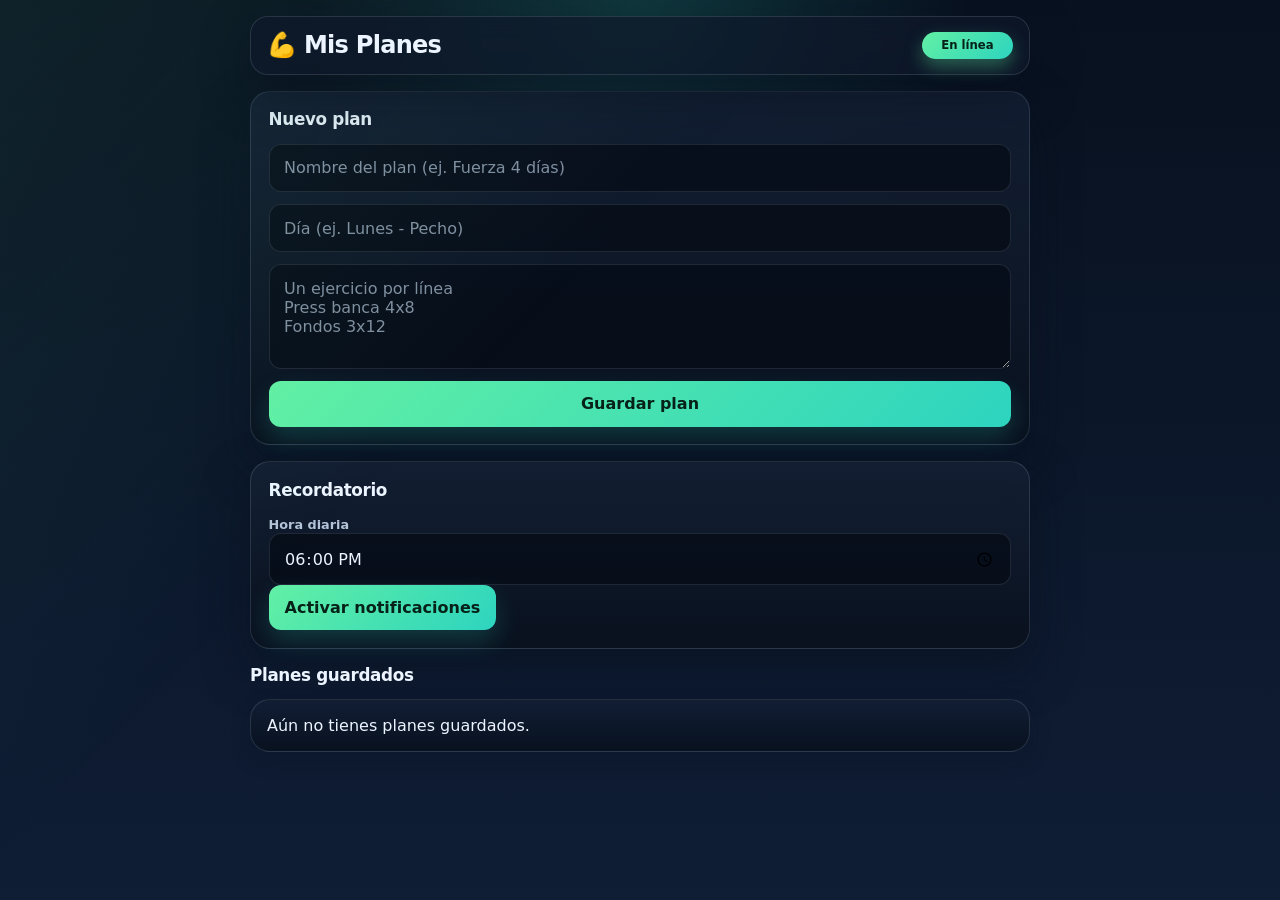
<file: index.html>
<!DOCTYPE html>
<html lang="es">
<head>
  <meta charset="UTF-8">
  <meta name="viewport" content="width=device-width, initial-scale=1">
  <title>Mis Entrenamientos</title>

  <link rel="manifest" href="manifest.webmanifest">
  <meta name="theme-color" content="#0f172a">

  <!-- iOS -->
  <meta name="apple-mobile-web-app-capable" content="yes">
  <meta name="apple-mobile-web-app-title" content="Entrenos">
  <link rel="apple-touch-icon" href="icons/icon-192.png">

  <link rel="stylesheet" href="style.css">
</head>
<body>
  <header class="topbar">
    <h1>💪 Mis Planes</h1>
    <span id="estado-red" class="badge">En línea</span>
  </header>

  <main>
    <section class="card">
      <h2>Nuevo plan</h2>
      <form id="form-plan">
        <input id="nombre-plan" type="text" placeholder="Nombre del plan (ej. Fuerza 4 días)" required>
        <input id="dia-plan" type="text" placeholder="Día (ej. Lunes - Pecho)" required>
        <textarea id="ejercicios-plan" rows="4"
          placeholder="Un ejercicio por línea&#10;Press banca 4x8&#10;Fondos 3x12"></textarea>
        <button type="submit">Guardar plan</button>
      </form>
    </section>

    <section class="card">
      <h2>Recordatorio</h2>
      <label for="hora-recordatorio">Hora diaria</label>
      <input id="hora-recordatorio" type="time" value="18:00">
      <button id="btn-notificaciones" type="button">Activar notificaciones</button>
    </section>

    <section>
      <h2>Planes guardados</h2>
      <ul id="lista-planes"></ul>
    </section>
  </main>

  <button id="btn-instalar" hidden>📲 Instalar app</button>

  <script src="app.js"></script>
</body>
</html>
</file>
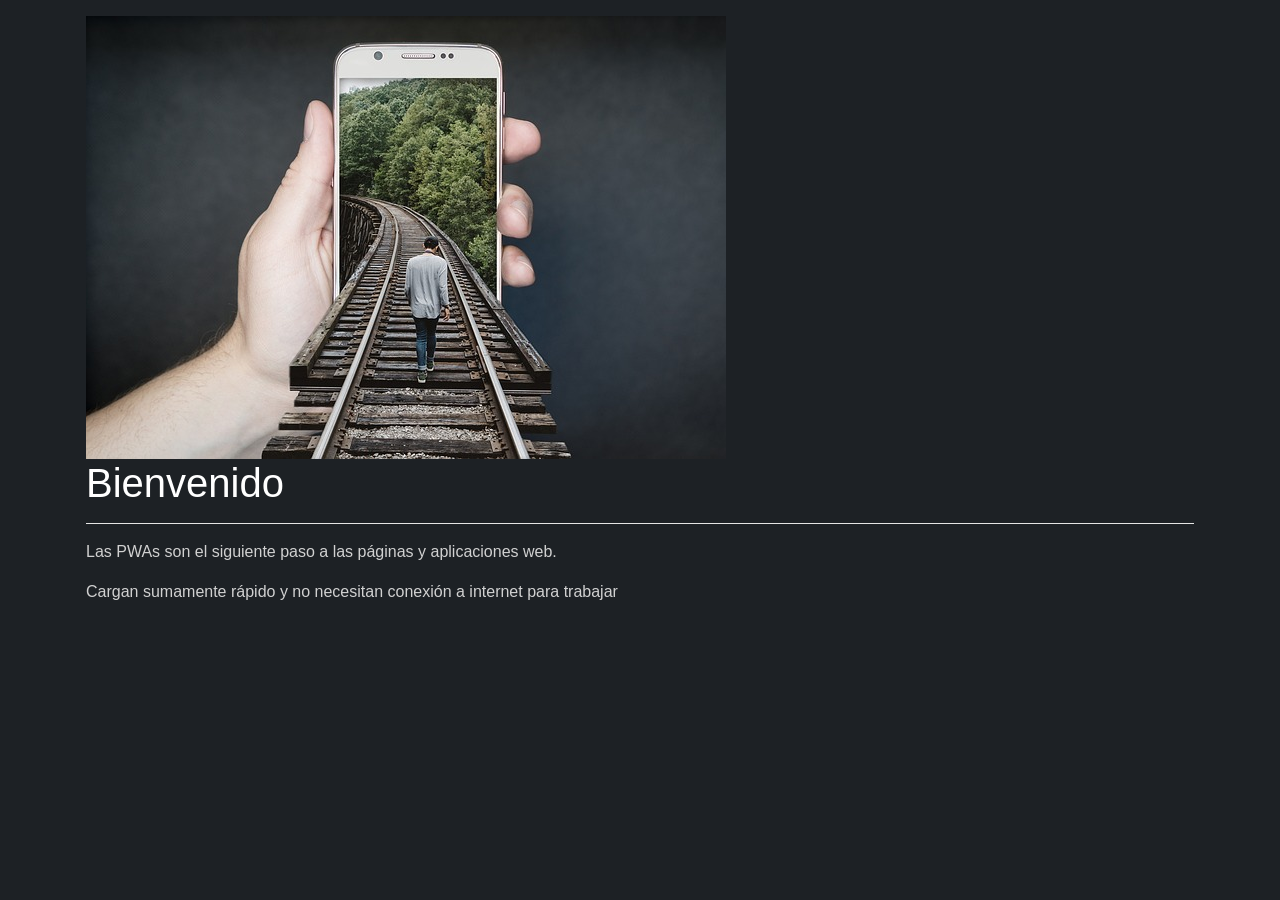
<file: 02-service-worker_/index.html>
<!DOCTYPE html>
<html lang="en">

<head>
    <meta charset="UTF-8">
    <meta name="viewport" content="width=device-width, initial-scale=1.0">
    <meta http-equiv="X-UA-Compatible" content="ie=edge">
    <title>Mi PWA</title>

    <link rel="stylesheet" href="https://stackpath.bootstrapcdn.com/bootstrap/4.1.3/css/bootstrap.min.css"
        integrity="sha384-MCw98/SFnGE8fJT3GXwEOngsV7Zt27NXFoaoApmYm81iuXoPkFOJwJ8ERdknLPMO" crossorigin="anonymous">
    <link rel="stylesheet" href="css/style.css">
</head>

<body class="container p-3">

    <img src="img/main.jpg" alt="Vías del tren" class="img-fluid">

    <h1>Bienvenido</h1>
    <hr>

    <p>
        Las PWAs son el siguiente paso a las páginas y aplicaciones web.
    </p>
    <p>
        Cargan sumamente rápido y no necesitan conexión a internet para trabajar
    </p>


    <!-- Todas las paginas del sitio deben tener una referencia al archivo app.js para interactuar con SW -->
    <script src="js/app.js"></script>

</body>

</html>
</file>
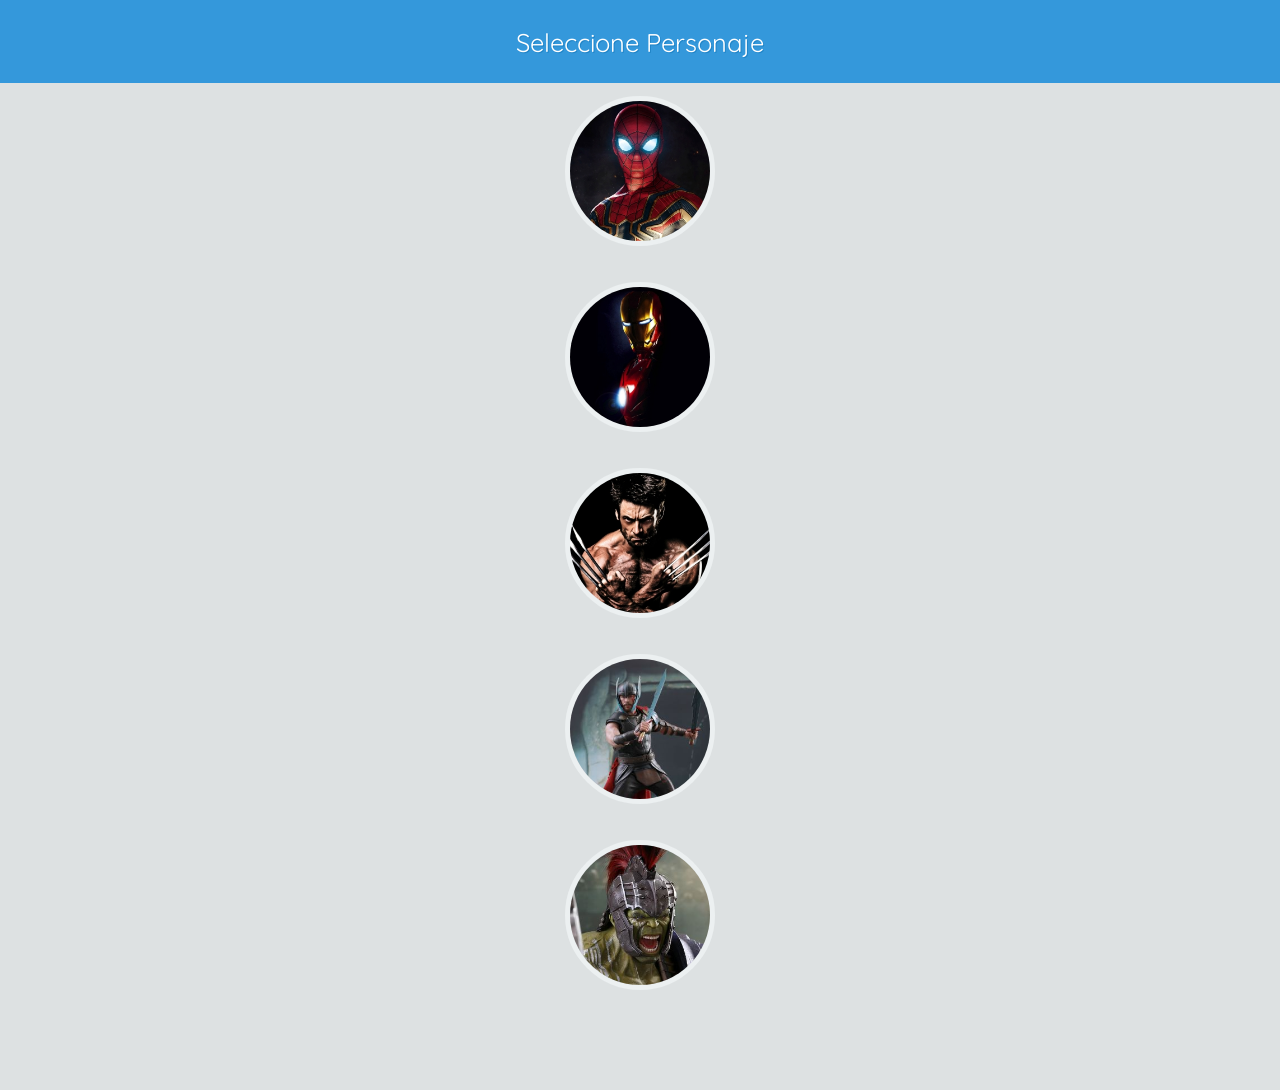
<file: 06-twittor-2/index.html>
<!DOCTYPE html>
<html lang="en">
<head>
    <meta charset="UTF-8">
    <meta name="viewport" content="width=device-width, initial-scale=1.0">
    <meta http-equiv="X-UA-Compatible" content="ie=edge">
    <title>Twittor</title>

    <link href='https://fonts.googleapis.com/css?family=Quicksand:300,400' rel='stylesheet' type='text/css'>
	<link href='https://fonts.googleapis.com/css?family=Lato:400,300' rel='stylesheet' type='text/css'>
	<link rel="stylesheet" href="https://use.fontawesome.com/releases/v5.3.1/css/all.css">

    <link rel="stylesheet" href="css/style.css">
    <link rel="stylesheet" href="css/animate.css">

    <link rel="shortcut icon" type="image/ico" href="img/favicon.ico"/>
    <link rel="manifest" href="manifest.json">

    <meta name="theme-color" content="#3498db">

</head>
<body>
        <!-- Titulo -->
        <span class="first"> 
            <span id="notif-btn" class="fa fa-bell oculto animated fadeIn fast">ALARMA</span>
            <span id="salir-btn" class="fa fa-sign-out-alt out oculto animated fadeIn"></span>
            <span id="titulo">Seleccione Personaje</span>
            <span id="nuevo-btn" class="fa fa-pen-square new oculto animated fadeIn fast"></span>
        </span>
        <!-- Fin Titulo -->

        <!-- Modal -->
        <div id="modal" class="oculto">
            <img id="modal-avatar" src="img/avatars/spiderman.jpg">

            <span class="first"> 
                <span id="titulo-modal">Nuevo mensaje</span>
                <span id="cancel-btn" class="fa fa-times"></span>
            </span>
            

            <div class="nuevo-mensaje">
                <textarea id="txtMensaje" placeholder="Nuevo mensaje..." rows="5"></textarea>
            </div>

            
            <!-- boton de enviar -->

            <div id="post-btn" class="fab">
                <i class="fa fa-paper-plane"></i>
            </div>

            <div id="post-btn" class="fab-marker">
                <i class="fa fa-map-marker-alt"></i>
            </div>

            <div id="post-btn" class="fab-photo">
                <i class="fa fa-image"></i>
            </div>

        </div>
        <!-- Fin Modal -->


        <!-- Seleccion de personaje -->
        <div id="seleccion" class="seleccion animated fadeIn fast" align="center">
        
            <div>
                <img data-user="spiderman" src="img/avatars/spiderman.jpg" alt="spiderman" class="seleccion-avatar">
            </div>

            <div>
                <img data-user="ironman" src="img/avatars/ironman.jpg" alt="ironman" class="seleccion-avatar">
            </div>

            <div>
                <img data-user="wolverine" src="img/avatars/wolverine.jpg" alt="wolverine" class="seleccion-avatar">
            </div>

            <div>
                <img data-user="thor" src="img/avatars/thor.jpg" alt="thor" class="seleccion-avatar">
            </div>

            <div>
                <img data-user="hulk" src="img/avatars/hulk.jpg" alt="hulk" class="seleccion-avatar">
            </div>

        </div>

        <!-- FIN Seleccion de personaje -->

        <!-- Lista de mensajes -->
        <ul id="timeline" class="timeline oculto">
            
            <!-- Mensaje -->
            <li class="animated fadeIn fast">
                <div class="avatar">
                    <img src="img/avatars/spiderman.jpg">
                </div>
                <div class="bubble-container">
                    <div class="bubble">
                        <h3>@spiderman</h3>
                        <br/>
                        La tía May, hizo unos panqueques en forma de ironman!
                    </div>
                    
                    <div class="arrow"></div>
                </div>
            </li>
            <!-- Fin del mensaje -->

        </ul>
        <!-- Fin Lista de mensajes -->


      
    
        <script src="js/libs/jquery.js"></script>
        <script src="js/app.js"></script>
    
</body>
</html>
</file>
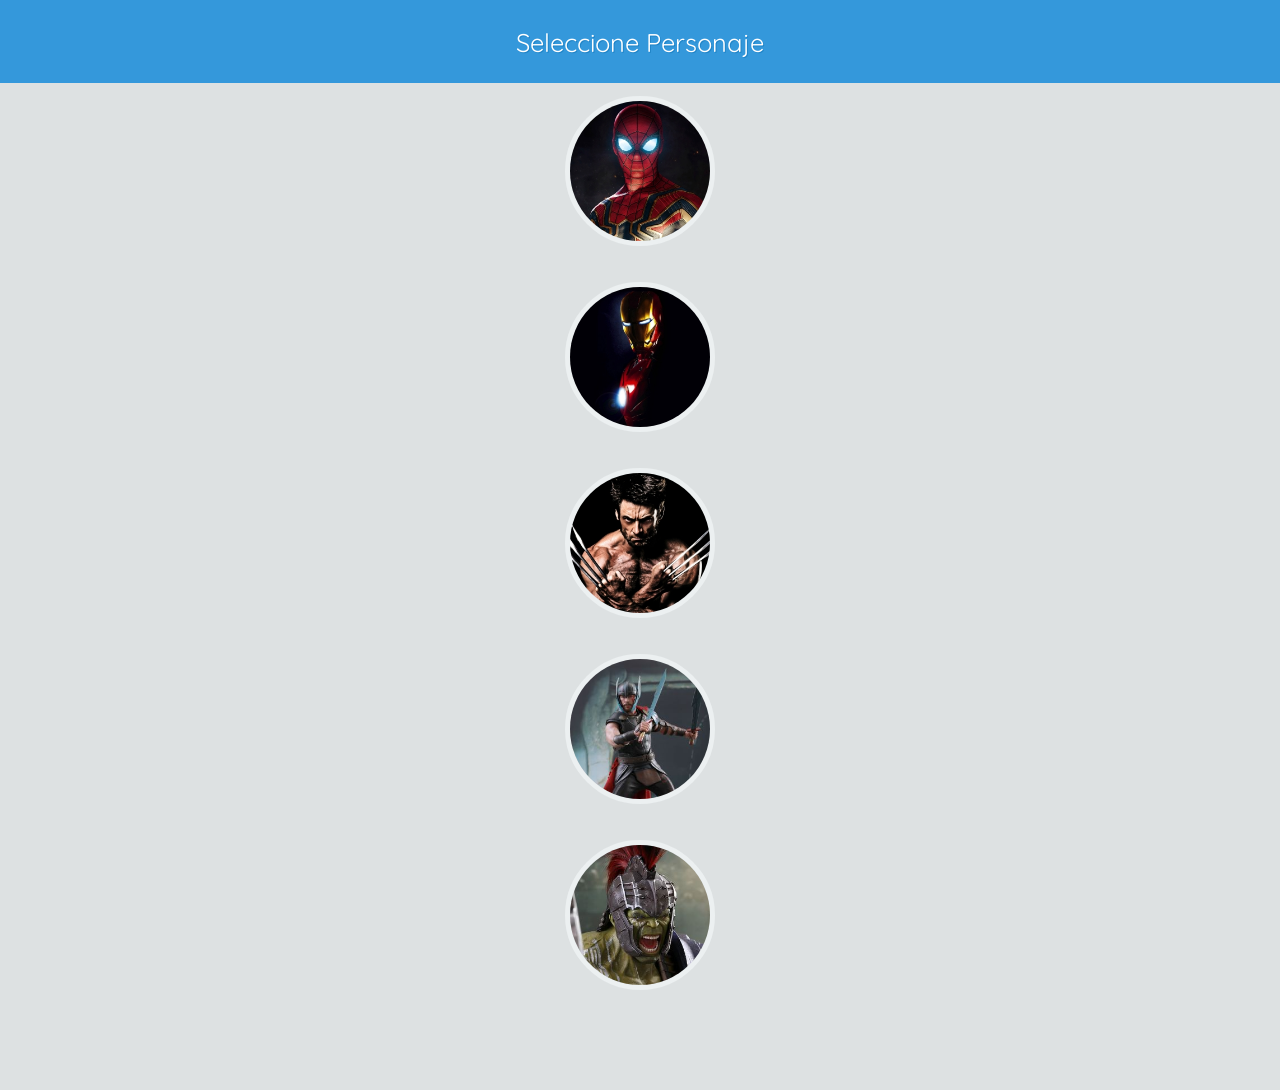
<file: 06-twittor/index.html>
<!DOCTYPE html>
<html lang="en">
<head>
    <meta charset="UTF-8">
    <meta name="viewport" content="width=device-width, initial-scale=1.0">
    <meta http-equiv="X-UA-Compatible" content="ie=edge">
    <title>Twittor</title>
    <link rel="manifest" href="manifest.json">
<meta name="theme-color" content="#3498db">

    <link href='https://fonts.googleapis.com/css?family=Quicksand:300,400' rel='stylesheet' type='text/css'>
	<link href='https://fonts.googleapis.com/css?family=Lato:400,300' rel='stylesheet' type='text/css'>
	<link rel="stylesheet" href="https://use.fontawesome.com/releases/v5.3.1/css/all.css">


    <link rel="stylesheet" href="css/style.css">
    <link rel="stylesheet" href="css/animate.css">

    <link rel="shortcut icon" type="image/ico" href="img/favicon.ico"/>


</head>
<body>
        <!-- Titulo -->
        <span class="first"> 
            <span id="salir-btn" class="fa fa-sign-out-alt out oculto animated fadeIn"></span>
            <span id="titulo">Seleccione Personaje</span>
            <span id="nuevo-btn" class="fa fa-pen-square new oculto animated fadeIn fast"></span>
        </span>
        <!-- Fin Titulo -->

        <!-- Modal -->
        <div id="modal" class="oculto">
            <img id="modal-avatar" src="img/avatars/spiderman.jpg">

            <span class="first"> 
                <span id="titulo-modal">Nuevo mensaje</span>
                <span id="cancel-btn" class="fa fa-times"></span>
            </span>
            

            <div class="nuevo-mensaje">
                <textarea id="txtMensaje" placeholder="Nuevo mensaje..." rows="5"></textarea>
            </div>

            
            <!-- boton de enviar -->

            <div id="post-btn" class="fab">
                <i class="fa fa-paper-plane"></i>
            </div>

            <div id="post-btn" class="fab-marker">
                <i class="fa fa-map-marker-alt"></i>
            </div>

            <div id="post-btn" class="fab-photo">
                <i class="fa fa-image"></i>
            </div>

        </div>
        <!-- Fin Modal -->


        <!-- Seleccion de personaje -->
        <div id="seleccion" class="seleccion animated fadeIn fast" align="center">
        
            <div>
                <img data-user="spiderman" src="img/avatars/spiderman.jpg" alt="spiderman" class="seleccion-avatar">
            </div>

            <div>
                <img data-user="ironman" src="img/avatars/ironman.jpg" alt="ironman" class="seleccion-avatar">
            </div>

            <div>
                <img data-user="wolverine" src="img/avatars/wolverine.jpg" alt="wolverine" class="seleccion-avatar">
            </div>

            <div>
                <img data-user="thor" src="img/avatars/thor.jpg" alt="thor" class="seleccion-avatar">
            </div>

            <div>
                <img data-user="hulk" src="img/avatars/hulk.jpg" alt="hulk" class="seleccion-avatar">
            </div>

        </div>

        <!-- FIN Seleccion de personaje -->

        <!-- Lista de mensajes -->
        <ul id="timeline" class="timeline oculto">
            
            <!-- Mensaje -->
            <li class="animated fadeIn fast">
                <div class="avatar">
                    <img src="img/avatars/spiderman.jpg">
                </div>
                <div class="bubble-container">
                    <div class="bubble">
                        <h3>@spiderman</h3>
                        <br/>
                        La tía May, hizo unos panqueques en forma de ironman!
                    </div>
                    
                    <div class="arrow"></div>
                </div>
            </li>
            <!-- Fin del mensaje -->

        </ul>
        <!-- Fin Lista de mensajes -->


      
    
        <script src="js/libs/jquery.js"></script>
        <script src="js/app.js"></script>
    
</body>
</html>
</file>
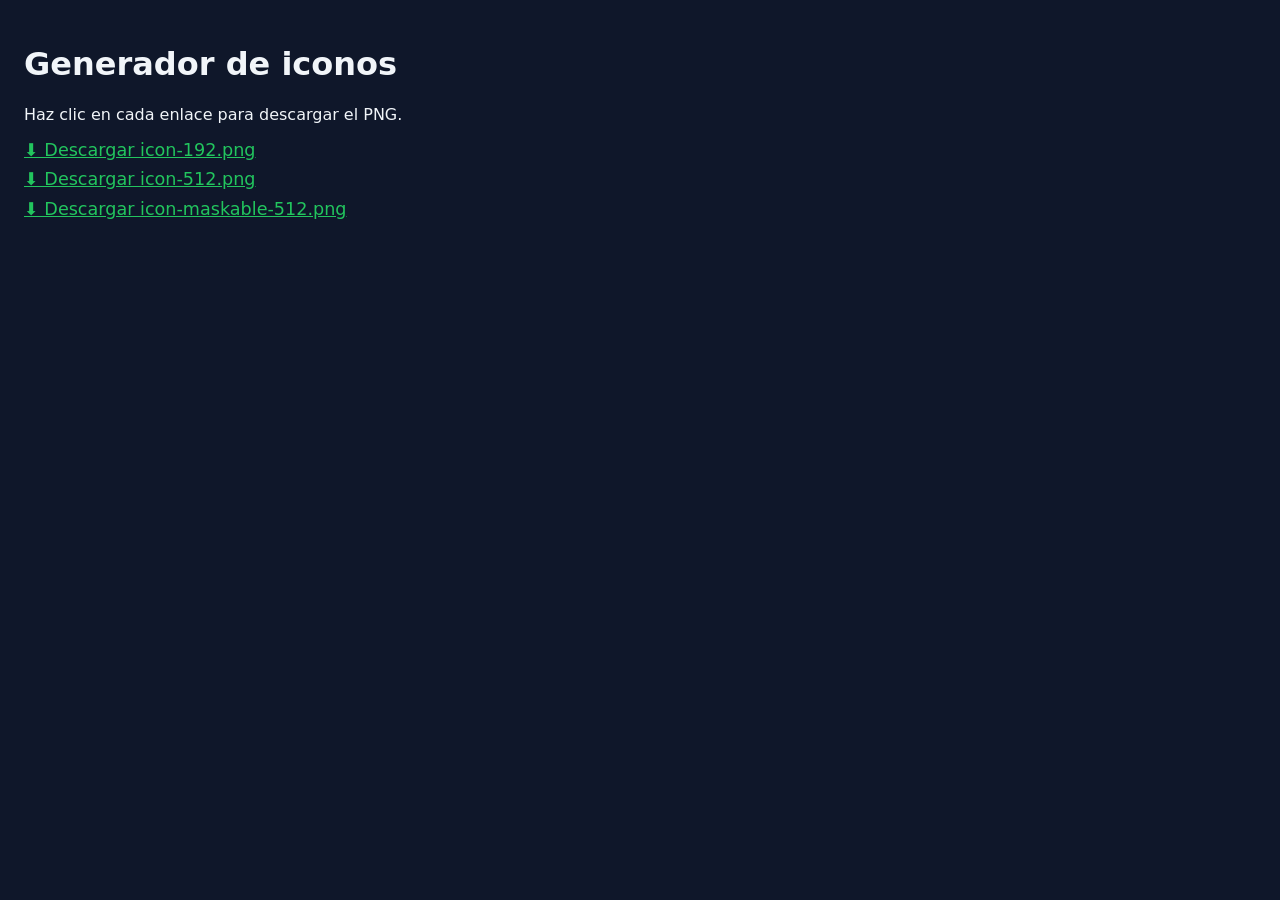
<file: generar-iconos.html>
<!DOCTYPE html>
<html lang="es">
<head>
  <meta charset="UTF-8">
  <title>Generador de iconos</title>
  <style>
    body { font-family: system-ui, sans-serif; background: #0f172a; color: #f1f5f9; padding: 1rem; }
    a { display: block; margin: 0.6rem 0; color: #22c55e; font-size: 1.1rem; }
  </style>
</head>
<body>
  <h1>Generador de iconos</h1>
  <p>Haz clic en cada enlace para descargar el PNG.</p>
  <div id="salida"></div>

  <script>
    function crearIcono(tam, escalaEmoji, nombre) {
      const canvas = document.createElement("canvas");
      canvas.width = canvas.height = tam;
      const ctx = canvas.getContext("2d");

      // Fondo a sangre completa (necesario para el icono maskable)
      ctx.fillStyle = "#0f172a";
      ctx.fillRect(0, 0, tam, tam);

      // Emoji centrado
      ctx.font = `${tam * escalaEmoji}px "Segoe UI Emoji", "Apple Color Emoji", "Noto Color Emoji", sans-serif`;
      ctx.textAlign = "center";
      ctx.textBaseline = "middle";
      ctx.fillText("💪", tam / 2, tam / 2 + tam * 0.04);

      canvas.toBlob((blob) => {
        const enlace = document.createElement("a");
        enlace.href = URL.createObjectURL(blob);
        enlace.download = nombre;
        enlace.textContent = `⬇ Descargar ${nombre}`;
        document.getElementById("salida").appendChild(enlace);
      });
    }

    crearIcono(192, 0.6, "icon-192.png");
    crearIcono(512, 0.6, "icon-512.png");
    crearIcono(512, 0.5, "icon-maskable-512.png"); // más pequeño: zona segura del 80%
  </script>
</body>
</html>
</file>
<file: style.css>
:root {
  --bg: #08111f;
  --bg-2: #0f1d35;
  --card: rgba(19, 31, 51, 0.9);
  --card-strong: #132340;
  --borde: rgba(148, 163, 184, 0.2);
  --texto: #ecf5ff;
  --texto-suave: #b4c4d9;
  --acento: #62f0a4;
  --acento-2: #2dd4bf;
  --acento-hover: #4edc90;
  --peligro: #ff6b6b;
  --sombra: 0 20px 45px rgba(8, 15, 30, 0.5);
  --radio: 20px;
}

* {
  box-sizing: border-box;
  margin: 0;
  padding: 0;
}

html {
  -webkit-tap-highlight-color: transparent;
}

body {
  font-family: system-ui, -apple-system, BlinkMacSystemFont, "Segoe UI", sans-serif;
  background:
    radial-gradient(circle at top, rgba(45, 212, 191, 0.18), transparent 30%),
    linear-gradient(180deg, var(--bg) 0%, var(--bg-2) 100%);
  color: var(--texto);
  min-height: 100vh;
  padding: calc(1rem + env(safe-area-inset-top, 0px)) 1rem calc(5rem + env(safe-area-inset-bottom, 0px));
}

body::before {
  content: "";
  position: fixed;
  inset: 0;
  background: linear-gradient(135deg, rgba(98, 240, 164, 0.08), transparent 40%);
  pointer-events: none;
}

.topbar {
  position: sticky;
  top: 0;
  z-index: 20;
  display: flex;
  justify-content: space-between;
  align-items: center;
  gap: 0.75rem;
  max-width: 720px;
  margin: 0 auto 1rem;
  padding: 0.9rem 1rem;
  border: 1px solid var(--borde);
  border-radius: 18px;
  background: rgba(15, 23, 42, 0.7);
  backdrop-filter: blur(12px);
  -webkit-backdrop-filter: blur(12px);
  box-shadow: var(--sombra);
}

.topbar h1 {
  font-size: clamp(1.1rem, 3vw, 1.5rem);
  font-weight: 700;
  letter-spacing: -0.03em;
}

.badge {
  display: inline-flex;
  align-items: center;
  justify-content: center;
  min-width: 5.7rem;
  font-size: 0.73rem;
  padding: 0.42rem 0.75rem;
  border-radius: 999px;
  background: linear-gradient(135deg, var(--acento), var(--acento-2));
  color: #062118;
  font-weight: 700;
  box-shadow: 0 8px 18px rgba(98, 240, 164, 0.35);
}

.badge.offline {
  background: linear-gradient(135deg, #ff7a7a, var(--peligro));
  color: #fff;
  box-shadow: 0 8px 18px rgba(239, 68, 68, 0.3);
}

main {
  max-width: 720px;
  margin: 0 auto;
  display: flex;
  flex-direction: column;
  gap: 1rem;
}

h2 {
  font-size: 1.05rem;
  margin-bottom: 0.9rem;
  color: var(--texto);
  letter-spacing: -0.02em;
}

.card {
  background: linear-gradient(180deg, rgba(19, 31, 51, 0.96), rgba(10, 17, 30, 0.94));
  border: 1px solid var(--borde);
  border-radius: var(--radio);
  padding: 1.1rem;
  box-shadow: var(--sombra);
}

form {
  display: flex;
  flex-direction: column;
  gap: 0.75rem;
}

label {
  font-size: 0.8rem;
  color: var(--texto-suave);
  font-weight: 600;
}

input,
textarea {
  width: 100%;
  padding: 0.85rem 0.9rem;
  border-radius: 12px;
  border: 1px solid rgba(148, 163, 184, 0.17);
  background: rgba(7, 13, 24, 0.8);
  color: var(--texto);
  font: inherit;
  transition: border-color 0.2s ease, box-shadow 0.2s ease, transform 0.2s ease;
}

input::placeholder,
textarea::placeholder {
  color: rgba(180, 196, 217, 0.7);
}

input:focus,
textarea:focus {
  outline: none;
  border-color: rgba(98, 240, 164, 0.8);
  box-shadow: 0 0 0 4px rgba(98, 240, 164, 0.18);
}

button {
  appearance: none;
  border: none;
  border-radius: 12px;
  padding: 0.82rem 1rem;
  background: linear-gradient(135deg, var(--acento), var(--acento-2));
  color: #062118;
  font: inherit;
  font-weight: 800;
  cursor: pointer;
  transition: transform 0.15s ease, box-shadow 0.2s ease, filter 0.2s ease;
  box-shadow: 0 12px 24px rgba(45, 212, 191, 0.2);
}

button:hover {
  filter: brightness(1.04);
}

button:active {
  transform: translateY(1px) scale(0.99);
}

button:focus-visible {
  outline: 3px solid rgba(98, 240, 164, 0.32);
  outline-offset: 2px;
}

#lista-planes {
  list-style: none;
  display: flex;
  flex-direction: column;
  gap: 0.9rem;
}

#lista-planes li {
  background: linear-gradient(180deg, rgba(18, 30, 52, 0.95), rgba(8, 17, 31, 0.95));
  border: 1px solid var(--borde);
  border-radius: var(--radio);
  padding: 1rem;
  box-shadow: 0 8px 20px rgba(8, 15, 30, 0.24);
}

#lista-planes h3 {
  font-size: 1.02rem;
  margin-bottom: 0.2rem;
}

#lista-planes .dia {
  color: var(--acento);
  font-size: 0.85rem;
  font-weight: 700;
  margin: 0.2rem 0 0.75rem;
}

#lista-planes ul {
  padding-left: 1.2rem;
  color: var(--texto-suave);
  line-height: 1.7;
  font-size: 0.92rem;
}

.btn-borrar {
  background: rgba(255, 107, 107, 0.08);
  color: #ffb3b3;
  border: 1px solid rgba(255, 107, 107, 0.4);
  padding: 0.5rem 0.9rem;
  font-size: 0.8rem;
  margin-top: 0.8rem;
  box-shadow: none;
}

.btn-borrar:hover {
  background: rgba(255, 107, 107, 0.18);
  color: #fff;
}

#btn-instalar {
  position: fixed;
  left: 50%;
  bottom: calc(1rem + env(safe-area-inset-bottom, 0px));
  transform: translateX(-50%);
  min-width: min(82vw, 260px);
  box-shadow: 0 16px 30px rgba(1, 10, 20, 0.5);
}

#btn-instalar[hidden] {
  display: none;
}

@media (min-width: 640px) {
  body {
    padding-left: 1.5rem;
    padding-right: 1.5rem;
  }

  .topbar,
  main {
    max-width: 780px;
  }
}
</file>
<file: 02-service-worker_/css/style.css>
html, body {
    height: 100%;
    background-color: #1D2125;
}

h1,h2,h3,h4,h5 {
    color: white;
}

hr {
    background-color: white;
}

p{
    color: #D1D1D1;
}
</file>
<file: 06-twittor-2/css/style.css>
* {
    box-sizing: border-box;
    -moz-box-sizing: border-box;
    -webkit-box-sizing: border-box;
    font-family: 'Quicksand';
  }
  
  html, body {
    margin: 0px !important;
    color: #7f8c8d;
    font-size: 16px;
    background-color: #dde1e2; 
    width: 100%;
}

/* Personalizados */
.oculto {
  display: none !important;
}

.seleccion {
  margin-top: 6em;
  display: block;
  margin-bottom: 6em;
}

.seleccion div {
  margin-top: 2em;
}

.seleccion-avatar {
  width: 150px;
  -webkit-border-radius: 50%;
  -moz-border-radius: 50%;
  -ms-border-radius: 50%;
  -o-border-radius: 50%;
  border-radius: 50%;
  border: 5px solid #ecf0f1;
  position: relative; 
}

/* Modal */
#modal { 
  position: fixed;
  top: 1000px;
  height: 100%;
  width: 100%;
  background-color: #ecf0f1;
  z-index: 999;
  opacity: 0;
}



#modal-avatar {
  width: 50px;
  -webkit-border-radius: 50%;
  -moz-border-radius: 50%;
  -ms-border-radius: 50%;
  -o-border-radius: 50%;
  border-radius: 50%;
  border: 2px solid #ecf0f1;
  position: absolute;
  right: 15px;
  top: 20px;
  z-index: 99999;
}

.nuevo-mensaje {
  margin-top: 6em;
  padding-left: 5px;
  padding-right: 5px;
}

.nuevo-mensaje div{
  display: inline;
  float: left;
}

.div-img {
  width: 60px;
}

.div-mensaje {
  width: 100%;
}

#cancel-btn {
  position: absolute;
  left: 5%;
  z-index: 9999;
}

textarea {
  -webkit-box-sizing: border-box;
  -moz-box-sizing: border-box;
  box-sizing: border-box;
  
  font-size: 18px;
  padding: 10px;

  width: 100%;
  resize: none;
  outline: none !important;
  border-radius: 5px;
  border: 0px;
}

.fab {
  width: 70px;
  height: 70px;
  background-color: #3498db;
  border-radius: 50%;
  box-shadow: 0 2px 6px 0 #666;
  transition: all 0.1s ease-in-out;

  font-size: 30px;
  color: white;
  text-align: center;
  line-height: 70px;

  position: fixed;
  right: 20px;
  bottom: 50px;
}

.fab-marker {
  width: 50px;
  height: 50px;
  background-color: #00ac09;
  border-radius: 50%;
  box-shadow: 0 2px 6px 0 #666;
  transition: all 0.1s ease-in-out;

  font-size: 20px;
  color: white;
  text-align: center;
  line-height: 55px;

  position: fixed;
  left: 20px;
  bottom: 50px;
}

.fab-photo {
  width: 50px;
  height: 50px;
  background-color: #470494;
  border-radius: 50%;
  box-shadow: 0 2px 6px 0 #666;
  transition: all 0.1s ease-in-out;

  font-size: 20px;
  color: white;
  text-align: center;
  line-height: 55px;

  position: fixed;
  left: 80px;
  bottom: 50px;
}



  .bubble {
    width: 100%;
    padding: .5em 1em;
    line-height: 1.4em;
    padding: 20px;
    background-color: #ecf0f1;
    position: relative;
    -webkit-border-radius: 8px;
    -moz-border-radius: 8px;
    -ms-border-radius: 8px;
    -o-border-radius: 8px;
    border-radius: 8px;
    text-align: left;
    display: inline-block; 
  }
    .bubble:hover > .over-bubble {
      opacity: 1; 
    }
  
  .bubble-container {
    width: 75%;
    display: block;
    position: relative;
    padding-left: 20px;
    vertical-align: top;
    display: inline-block; }
  
  .arrow {
    content: '';
    display: block;
    position: absolute;
    left: 10px;
    top: 10%;
    height: 0;
    width: 0;
    border-top: 20px solid transparent;
    border-bottom: 20px solid transparent;
    border-right: 20px solid #ecf0f1; }
  
  .timeline {
    margin-top: 6em;
    width: 100%;
    display: block;
    list-style-type: none;
    background-color: #dde1e2;
    padding-bottom: 2em;
    padding-left: 0px;
    margin-bottom: 2em; 
  }
    .timeline li {
      padding: 1em 0; 
    }
    .timeline li:nth-child(even) {
      background-color: #d3d7d8; 
    }
  
  .avatar {
    width: 18%;
    display: inline-block;
    vertical-align: top;
    position: relative;
    overflow: hidden;
    margin-left: 2%; 
  }

    .avatar img {
      width: 100%;
      -webkit-border-radius: 50%;
      -moz-border-radius: 50%;
      -ms-border-radius: 50%;
      -o-border-radius: 50%;
      border-radius: 50%;
      border: 5px solid #ecf0f1;
      position: relative; 
    }
    .avatar:hover > .hover {
      cursor: pointer;
      opacity: 1; }
  

  .first {
    width: 100%;
    display: block;
    position: fixed;
    z-index: 999;
    top: 0px;

    margin: auto;
    background-color: #3498db;
    text-shadow: #2084c7 1px 1px 0;
    padding: 1em 0 !important;
    color: white;
    text-align: center;
    /* margin-top: 1em; */
    font-family: "Lato";
    font-size: 1.6em;
}

/* Iphone X fix */
@media only screen 
and (device-width : 375px) 
and (device-height : 812px) 
and (-webkit-device-pixel-ratio : 3) {
  
    
    #titulo, #titulo-mensaje {
      position: relative;
      top: 10px;
    }

    #cancel-btn {
      top: 40px !important;
    }
    
    .new {
      top: 40px !important;
    }
    
    .out {
      top: 40px !important;
    }

}

  
  .icon-twitter {
    font-size: 1.5em; }
  
  .new {
    position: absolute;
    right: 5%; 
    top: 30px;
  }

  .out {
    position: absolute;
    left: 5%;
    top: 30px;
  }
  
  .over-bubble {
    line-height: 1.4em;
    padding-top: 10%;
    background-color: rgba(236, 240, 241, 0.8);
    position: relative;
    -webkit-border-radius: 8px;
    -moz-border-radius: 8px;
    -ms-border-radius: 8px;
    -o-border-radius: 8px;
    border-radius: 8px;
    text-align: center;
    display: inline-block;
    position: absolute !important;
    height: 100%;
    width: 100%;
    opacity: 0;
    top: 0;
    left: 0;
    z-index: 999;
    -webkit-transition-property: all;
    -moz-transition-property: all;
    -o-transition-property: all;
    transition-property: all;
    -webkit-transition-duration: 0.3s;
    -moz-transition-duration: 0.3s;
    -o-transition-duration: 0.3s;
    transition-duration: 0.3s;
    -webkit-transition-timing-function: ease-in;
    -moz-transition-timing-function: ease-in;
    -o-transition-timing-function: ease-in;
    transition-timing-function: ease-in;
    font-size: 2.8em;
    text-shadow: white 1px 1px 0; }
  
  .action {
    margin-right: .3em;
    -webkit-transition-property: all;
    -moz-transition-property: all;
    -o-transition-property: all;
    transition-property: all;
    -webkit-transition-duration: 0.2s;
    -moz-transition-duration: 0.2s;
    -o-transition-duration: 0.2s;
    transition-duration: 0.2s;
    -webkit-transition-timing-function: ease-in;
    -moz-transition-timing-function: ease-in;
    -o-transition-timing-function: ease-in;
    transition-timing-function: ease-in; }
  
  .icon-star {
    -webkit-transition-property: all;
    -moz-transition-property: all;
    -o-transition-property: all;
    transition-property: all;
    -webkit-transition-duration: 0.2s;
    -moz-transition-duration: 0.2s;
    -o-transition-duration: 0.2s;
    transition-duration: 0.2s;
    -webkit-transition-timing-function: ease;
    -moz-transition-timing-function: ease;
    -o-transition-timing-function: ease;
    transition-timing-function: ease; }
    .icon-star:hover {
      cursor: pointer;
      color: #f39c12; }
  
  .icon-retweet {
    -webkit-transition-property: all;
    -moz-transition-property: all;
    -o-transition-property: all;
    transition-property: all;
    -webkit-transition-duration: 0.2s;
    -moz-transition-duration: 0.2s;
    -o-transition-duration: 0.2s;
    transition-duration: 0.2s;
    -webkit-transition-timing-function: ease;
    -moz-transition-timing-function: ease;
    -o-transition-timing-function: ease;
    transition-timing-function: ease; }
    .icon-retweet:hover {
      cursor: pointer;
      color: #16a085; }
  
  .icon-mail-reply {
    -webkit-transition-property: all;
    -moz-transition-property: all;
    -o-transition-property: all;
    transition-property: all;
    -webkit-transition-duration: 0.2s;
    -moz-transition-duration: 0.2s;
    -o-transition-duration: 0.2s;
    transition-duration: 0.2s;
    -webkit-transition-timing-function: ease;
    -moz-transition-timing-function: ease;
    -o-transition-timing-function: ease;
    transition-timing-function: ease; }
    .icon-mail-reply:hover {
      cursor: pointer;
      color: #3498db; }
  
  h3 {
    font-size: 1.2em;
    font-weight: bold;
    font-family: 'Lato';
    display: inline-block;
    margin-top: .1em;
    margin-bottom: .2em;
    color: #95a5a6; 
}
  
  .retweet {
    position: absolute;
    opacity: 1;
    top: 0;
    right: 1em;
    display: block;
    background-color: #16a085;
    padding: 4px;
    -moz-border-radius-bottomleft: 5px;
    -webkit-border-bottom-left-radius: 5px;
    border-bottom-left-radius: 5px;
    -moz-border-radius-bottomright: 5px;
    -webkit-border-bottom-right-radius: 5px;
    border-bottom-right-radius: 5px; }
    .retweet .icon-retweet {
      color: white;
      margin: auto;
      width: 100%;
      display: block;
      font-size: 1.2em; }
  
.retweet div {
    color: white;
}
</file>
<file: 06-twittor/css/style.css>
* {
    box-sizing: border-box;
    -moz-box-sizing: border-box;
    -webkit-box-sizing: border-box;
    font-family: 'Quicksand';
  }
  
  html, body {
    margin: 0px !important;
    color: #7f8c8d;
    font-size: 16px;
    background-color: #dde1e2; 
    width: 100%;
}

/* Personalizados */
.oculto {
  display: none !important;
}

.seleccion {
  margin-top: 6em;
  display: block;
  margin-bottom: 6em;
}

.seleccion div {
  margin-top: 2em;
}

.seleccion-avatar {
  width: 150px;
  -webkit-border-radius: 50%;
  -moz-border-radius: 50%;
  -ms-border-radius: 50%;
  -o-border-radius: 50%;
  border-radius: 50%;
  border: 5px solid #ecf0f1;
  position: relative; 
}

/* Modal */
#modal { 
  position: fixed;
  top: 1000px;
  height: 100%;
  width: 100%;
  background-color: #ecf0f1;
  z-index: 999;
  opacity: 0;
}



#modal-avatar {
  width: 50px;
  -webkit-border-radius: 50%;
  -moz-border-radius: 50%;
  -ms-border-radius: 50%;
  -o-border-radius: 50%;
  border-radius: 50%;
  border: 2px solid #ecf0f1;
  position: absolute;
  right: 15px;
  top: 20px;
  z-index: 99999;
}

.nuevo-mensaje {
  margin-top: 6em;
  padding-left: 5px;
  padding-right: 5px;
}

.nuevo-mensaje div{
  display: inline;
  float: left;
}

.div-img {
  width: 60px;
}

.div-mensaje {
  width: 100%;
}

#cancel-btn {
  position: absolute;
  left: 5%;
  z-index: 9999;
}

textarea {
  -webkit-box-sizing: border-box;
  -moz-box-sizing: border-box;
  box-sizing: border-box;
  
  font-size: 18px;
  padding: 10px;

  width: 100%;
  resize: none;
  outline: none !important;
  border-radius: 5px;
  border: 0px;
}

.fab {
  width: 70px;
  height: 70px;
  background-color: #3498db;
  border-radius: 50%;
  box-shadow: 0 2px 6px 0 #666;
  transition: all 0.1s ease-in-out;

  font-size: 30px;
  color: white;
  text-align: center;
  line-height: 70px;

  position: fixed;
  right: 20px;
  bottom: 50px;
}

.fab-marker {
  width: 50px;
  height: 50px;
  background-color: #00ac09;
  border-radius: 50%;
  box-shadow: 0 2px 6px 0 #666;
  transition: all 0.1s ease-in-out;

  font-size: 20px;
  color: white;
  text-align: center;
  line-height: 55px;

  position: fixed;
  left: 20px;
  bottom: 50px;
}

.fab-photo {
  width: 50px;
  height: 50px;
  background-color: #470494;
  border-radius: 50%;
  box-shadow: 0 2px 6px 0 #666;
  transition: all 0.1s ease-in-out;

  font-size: 20px;
  color: white;
  text-align: center;
  line-height: 55px;

  position: fixed;
  left: 80px;
  bottom: 50px;
}



  .bubble {
    width: 100%;
    padding: .5em 1em;
    line-height: 1.4em;
    padding: 20px;
    background-color: #ecf0f1;
    position: relative;
    -webkit-border-radius: 8px;
    -moz-border-radius: 8px;
    -ms-border-radius: 8px;
    -o-border-radius: 8px;
    border-radius: 8px;
    text-align: left;
    display: inline-block; 
  }
    .bubble:hover > .over-bubble {
      opacity: 1; 
    }
  
  .bubble-container {
    width: 75%;
    display: block;
    position: relative;
    padding-left: 20px;
    vertical-align: top;
    display: inline-block; }
  
  .arrow {
    content: '';
    display: block;
    position: absolute;
    left: 10px;
    top: 10%;
    height: 0;
    width: 0;
    border-top: 20px solid transparent;
    border-bottom: 20px solid transparent;
    border-right: 20px solid #ecf0f1; }
  
  .timeline {
    margin-top: 6em;
    width: 100%;
    display: block;
    list-style-type: none;
    background-color: #dde1e2;
    padding-bottom: 2em;
    padding-left: 0px;
    margin-bottom: 2em; 
  }
    .timeline li {
      padding: 1em 0; 
    }
    .timeline li:nth-child(even) {
      background-color: #d3d7d8; 
    }
  
  .avatar {
    width: 18%;
    display: inline-block;
    vertical-align: top;
    position: relative;
    overflow: hidden;
    margin-left: 2%; 
  }

    .avatar img {
      width: 100%;
      -webkit-border-radius: 50%;
      -moz-border-radius: 50%;
      -ms-border-radius: 50%;
      -o-border-radius: 50%;
      border-radius: 50%;
      border: 5px solid #ecf0f1;
      position: relative; 
    }
    .avatar:hover > .hover {
      cursor: pointer;
      opacity: 1; }
  

  .first {
    width: 100%;
    display: block;
    position: fixed;
    z-index: 999;
    top: 0px;

    margin: auto;
    background-color: #3498db;
    text-shadow: #2084c7 1px 1px 0;
    padding: 1em 0 !important;
    color: white;
    text-align: center;
    /* margin-top: 1em; */
    font-family: "Lato";
    font-size: 1.6em;
}

/* Iphone X fix */
@media only screen 
and (device-width : 375px) 
and (device-height : 812px) 
and (-webkit-device-pixel-ratio : 3) {
  
    
    #titulo, #titulo-mensaje {
      position: relative;
      top: 10px;
    }

    #cancel-btn {
      top: 40px !important;
    }
    
    .new {
      top: 40px !important;
    }
    
    .out {
      top: 40px !important;
    }

}

  
  .icon-twitter {
    font-size: 1.5em; }
  
  .new {
    position: absolute;
    right: 5%; 
    top: 30px;
  }

  .out {
    position: absolute;
    left: 5%;
    top: 30px;
  }
  
  .over-bubble {
    line-height: 1.4em;
    padding-top: 10%;
    background-color: rgba(236, 240, 241, 0.8);
    position: relative;
    -webkit-border-radius: 8px;
    -moz-border-radius: 8px;
    -ms-border-radius: 8px;
    -o-border-radius: 8px;
    border-radius: 8px;
    text-align: center;
    display: inline-block;
    position: absolute !important;
    height: 100%;
    width: 100%;
    opacity: 0;
    top: 0;
    left: 0;
    z-index: 999;
    -webkit-transition-property: all;
    -moz-transition-property: all;
    -o-transition-property: all;
    transition-property: all;
    -webkit-transition-duration: 0.3s;
    -moz-transition-duration: 0.3s;
    -o-transition-duration: 0.3s;
    transition-duration: 0.3s;
    -webkit-transition-timing-function: ease-in;
    -moz-transition-timing-function: ease-in;
    -o-transition-timing-function: ease-in;
    transition-timing-function: ease-in;
    font-size: 2.8em;
    text-shadow: white 1px 1px 0; }
  
  .action {
    margin-right: .3em;
    -webkit-transition-property: all;
    -moz-transition-property: all;
    -o-transition-property: all;
    transition-property: all;
    -webkit-transition-duration: 0.2s;
    -moz-transition-duration: 0.2s;
    -o-transition-duration: 0.2s;
    transition-duration: 0.2s;
    -webkit-transition-timing-function: ease-in;
    -moz-transition-timing-function: ease-in;
    -o-transition-timing-function: ease-in;
    transition-timing-function: ease-in; }
  
  .icon-star {
    -webkit-transition-property: all;
    -moz-transition-property: all;
    -o-transition-property: all;
    transition-property: all;
    -webkit-transition-duration: 0.2s;
    -moz-transition-duration: 0.2s;
    -o-transition-duration: 0.2s;
    transition-duration: 0.2s;
    -webkit-transition-timing-function: ease;
    -moz-transition-timing-function: ease;
    -o-transition-timing-function: ease;
    transition-timing-function: ease; }
    .icon-star:hover {
      cursor: pointer;
      color: #f39c12; }
  
  .icon-retweet {
    -webkit-transition-property: all;
    -moz-transition-property: all;
    -o-transition-property: all;
    transition-property: all;
    -webkit-transition-duration: 0.2s;
    -moz-transition-duration: 0.2s;
    -o-transition-duration: 0.2s;
    transition-duration: 0.2s;
    -webkit-transition-timing-function: ease;
    -moz-transition-timing-function: ease;
    -o-transition-timing-function: ease;
    transition-timing-function: ease; }
    .icon-retweet:hover {
      cursor: pointer;
      color: #16a085; }
  
  .icon-mail-reply {
    -webkit-transition-property: all;
    -moz-transition-property: all;
    -o-transition-property: all;
    transition-property: all;
    -webkit-transition-duration: 0.2s;
    -moz-transition-duration: 0.2s;
    -o-transition-duration: 0.2s;
    transition-duration: 0.2s;
    -webkit-transition-timing-function: ease;
    -moz-transition-timing-function: ease;
    -o-transition-timing-function: ease;
    transition-timing-function: ease; }
    .icon-mail-reply:hover {
      cursor: pointer;
      color: #3498db; }
  
  h3 {
    font-size: 1.2em;
    font-weight: bold;
    font-family: 'Lato';
    display: inline-block;
    margin-top: .1em;
    margin-bottom: .2em;
    color: #95a5a6; 
}
  
  .retweet {
    position: absolute;
    opacity: 1;
    top: 0;
    right: 1em;
    display: block;
    background-color: #16a085;
    padding: 4px;
    -moz-border-radius-bottomleft: 5px;
    -webkit-border-bottom-left-radius: 5px;
    border-bottom-left-radius: 5px;
    -moz-border-radius-bottomright: 5px;
    -webkit-border-bottom-right-radius: 5px;
    border-bottom-right-radius: 5px; }
    .retweet .icon-retweet {
      color: white;
      margin: auto;
      width: 100%;
      display: block;
      font-size: 1.2em; }
  
.retweet div {
    color: white;
}
</file>
